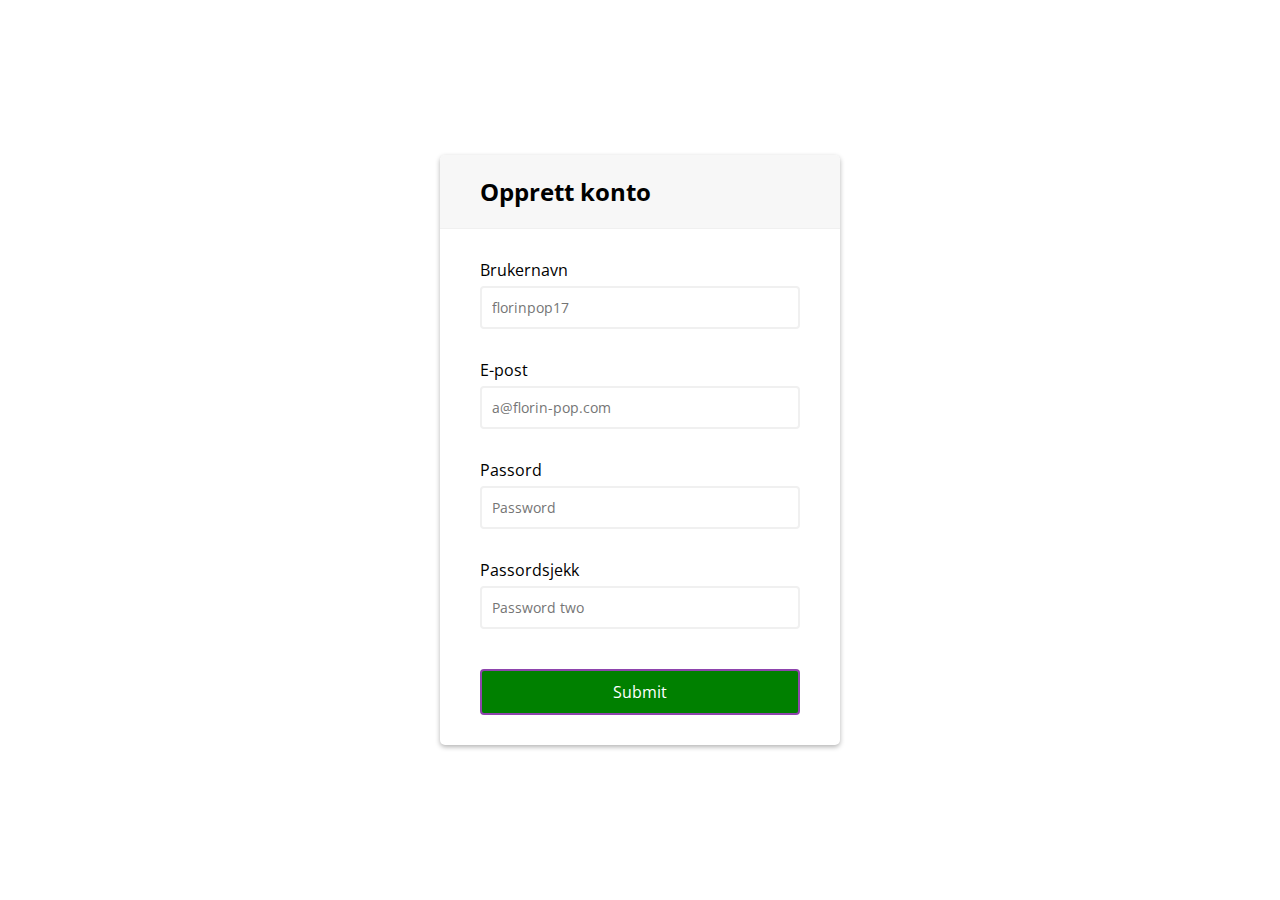
<file: login.html>
<!DOCTYPE html>
<html lang="en">
<meta charset="UTF-8">
<title>Page Title</title>
<meta name="viewport" content="width=device-width,initial-scale=1">
<link rel="stylesheet" href="">
<style>
@import url('https://fonts.googleapis.com/css?family=Muli&display=swap');
@import url('https://fonts.googleapis.com/css?family=Open+Sans:400,500&display=swap');

* {
	box-sizing: border-box;
}

body {
	background-color: white;
	font-family: 'Open Sans', sans-serif;
	display: flex;
	align-items: center;
	justify-content: center;
	min-height: 100vh;
	margin: 0;
}

.container {
	background-color: #fff;
	border-radius: 5px;
	box-shadow: 0 2px 5px rgba(0, 0, 0, 0.3);
	overflow: hidden;
	width: 400px;
	max-width: 100%;
}

.header {
	border-bottom: 1px solid #f0f0f0;
	background-color: #f7f7f7;
	padding: 20px 40px;
}

.header h2 {
	margin: 0;
}

.form {
	padding: 30px 40px;	
}

.form-control {
	margin-bottom: 10px;
	padding-bottom: 20px;
	position: relative;
}

.form-control label {
	display: inline-block;
	margin-bottom: 5px;
}

.form-control input {
	border: 2px solid #f0f0f0;
	border-radius: 4px;
	display: block;
	font-family: inherit;
	font-size: 14px;
	padding: 10px;
	width: 100%;
}

.form-control input:focus {
	outline: 0;
	border-color: #777;
}

.form-control.success input {
	border-color: #2ecc71;
}

.form-control.error input {
	border-color: #e74c3c;
}

.form-control i {
	visibility: hidden;
	position: absolute;
	top: 40px;
	right: 10px;
}

.form-control.success i.fa-check-circle {
	color: #2ecc71;
	visibility: visible;
}

.form-control.error i.fa-exclamation-circle {
	color: #e74c3c;
	visibility: visible;
}

.form-control small {
	color: #e74c3c;
	position: absolute;
	bottom: 0;
	left: 0;
	visibility: hidden;
}

.form-control.error small {
	visibility: visible;
}

.form button {
	background-color: green;
	border: 2px solid #8e44ad;
	border-radius: 4px;
	color: #fff;
	display: block;
	font-family: inherit;
	font-size: 16px;
	padding: 10px;
	margin-top: 20px;
	width: 100%;
}









/* SOCIAL PANEL CSS */
.social-panel-container {
	position: fixed;
	right: 0;
	bottom: 80px;
	transform: translateX(100%);
	transition: transform 0.4s ease-in-out;
}

.social-panel-container.visible {
	transform: translateX(-10px);
}

.social-panel {	
	background-color: #fff;
	border-radius: 16px;
	box-shadow: 0 16px 31px -17px rgba(0,31,97,0.6);
	border: 5px solid #001F61;
	display: flex;
	flex-direction: column;
	justify-content: center;
	align-items: center;
	font-family: 'Muli';
	position: relative;
	height: 169px;	
	width: 370px;
	max-width: calc(100% - 10px);
}

.social-panel button.close-btn {
	border: 0;
	color: #97A5CE;
	cursor: pointer;
	font-size: 20px;
	position: absolute;
	top: 5px;
	right: 5px;
}

.social-panel button.close-btn:focus {
	outline: none;
}

.social-panel p {
	background-color: #001F61;
	border-radius: 0 0 10px 10px;
	color: #fff;
	font-size: 14px;
	line-height: 18px;
	padding: 2px 17px 6px;
	position: absolute;
	top: 0;
	left: 50%;
	margin: 0;
	transform: translateX(-50%);
	text-align: center;
	width: 235px;
}

.social-panel p i {
	margin: 0 5px;
}

.social-panel p a {
	color: #FF7500;
	text-decoration: none;
}

.social-panel h4 {
	margin: 20px 0;
	color: #97A5CE;	
	font-family: 'Muli';	
	font-size: 14px;	
	line-height: 18px;
	text-transform: uppercase;
}

.social-panel ul {
	display: flex;
	list-style-type: none;
	padding: 0;
	margin: 0;
}

.social-panel ul li {
	margin: 0 10px;
}

.social-panel ul li a {
	border: 1px solid #DCE1F2;
	border-radius: 50%;
	color: #001F61;
	font-size: 20px;
	display: flex;
	justify-content: center;
	align-items: center;
	height: 50px;
	width: 50px;
	text-decoration: none;
}

.social-panel ul li a:hover {
	border-color: #FF6A00;
	box-shadow: 0 9px 12px -9px #FF6A00;
}

.floating-btn {
	border-radius: 26.5px;
	background-color: #001F61;
	border: 1px solid #001F61;
	box-shadow: 0 16px 22px -17px #03153B;
	color: #fff;
	cursor: pointer;
	font-size: 16px;
	line-height: 20px;
	padding: 12px 20px;
	position: fixed;
	bottom: 20px;
	right: 20px;
	z-index: 999;
}

.floating-btn:hover {
	background-color: #ffffff;
	color: #001F61;
}

.floating-btn:focus {
	outline: none;
}

.floating-text {
	background-color: #001F61;
	border-radius: 10px 10px 0 0;
	color: #fff;
	font-family: 'Muli';
	padding: 7px 15px;
	position: fixed;
	bottom: 0;
	left: 50%;
	transform: translateX(-50%);
	text-align: center;
	z-index: 998;
}

.floating-text a {
	color: #FF7500;
	text-decoration: none;
}

@media screen and (max-width: 480px) {

	.social-panel-container.visible {
		transform: translateX(0px);
	}
	
	.floating-btn {
		right: 10px;
	}
}
</style>

<body>
<div class="container">
	<div class="header">
		<h2>Opprett konto</h2>
	</div>
	<form id="form" class="form">
		<div class="form-control">
			<label for="username">Brukernavn</label>
			<input type="text" placeholder="florinpop17" id="username" />
			<i class="fas fa-check-circle"></i>
			<i class="fas fa-exclamation-circle"></i>
			<small>Error message</small>
		</div>
		<div class="form-control">
			<label for="username">E-post</label>
			<input type="email" placeholder="a@florin-pop.com" id="email" />
			<i class="fas fa-check-circle"></i>
			<i class="fas fa-exclamation-circle"></i>
			<small>Error message</small>
		</div>
		<div class="form-control">
			<label for="username">Passord</label>
			<input type="password" placeholder="Password" id="password"/>
			<i class="fas fa-check-circle"></i>
			<i class="fas fa-exclamation-circle"></i>
			<small>Error message</small>
		</div>
		<div class="form-control">
			<label for="username">Passordsjekk</label>
			<input type="password" placeholder="Password two" id="password2"/>
			<i class="fas fa-check-circle"></i>
			<i class="fas fa-exclamation-circle"></i>
			<small>Error message</small>
		</div>
		<button>Submit</button>
	</form>
</div>

<script>

	const form = document.getElementById('form');
const username = document.getElementById('username');
const email = document.getElementById('email');
const password = document.getElementById('password');
const password2 = document.getElementById('password2');

form.addEventListener('submit', e => {
	e.preventDefault();
	
	checkInputs();
});

function checkInputs() {
	// trim to remove the whitespaces
	const usernameValue = username.value.trim();
	const emailValue = email.value.trim();
	const passwordValue = password.value.trim();
	const password2Value = password2.value.trim();
	
	if(usernameValue === '') {
		setErrorFor(username, 'Username cannot be blank');
	} else {
		setSuccessFor(username);
	}
	
	if(emailValue === '') {
		setErrorFor(email, 'Email cannot be blank');
	} else if (!isEmail(emailValue)) {
		setErrorFor(email, 'Not a valid email');
	} else {
		setSuccessFor(email);
	}
	
	if(passwordValue === '') {
		setErrorFor(password, 'Password cannot be blank');
	} else {
		setSuccessFor(password);
	}
	
	if(password2Value === '') {
		setErrorFor(password2, 'Password2 cannot be blank');
	} else if(passwordValue !== password2Value) {
		setErrorFor(password2, 'Passwords does not match');
	} else{
		setSuccessFor(password2);
	}
}

function setErrorFor(input, message) {
	const formControl = input.parentElement;
	const small = formControl.querySelector('small');
	formControl.className = 'form-control error';
	small.innerText = message;
}

function setSuccessFor(input) {
	const formControl = input.parentElement;
	formControl.className = 'form-control success';
}
	
function isEmail(email) {
	return /^(([^<>()\[\]\\.,;:\s@"]+(\.[^<>()\[\]\\.,;:\s@"]+)*)|(".+"))@((\[[0-9]{1,3}\.[0-9]{1,3}\.[0-9]{1,3}\.[0-9]{1,3}])|(([a-zA-Z\-0-9]+\.)+[a-zA-Z]{2,}))$/.test(email);
}













// SOCIAL PANEL JS
const floating_btn = document.querySelector('.floating-btn');
const close_btn = document.querySelector('.close-btn');
const social_panel_container = document.querySelector('.social-panel-container');

floating_btn.addEventListener('click', () => {
	social_panel_container.classList.toggle('visible')
});

close_btn.addEventListener('click', () => {
	social_panel_container.classList.remove('visible')
});
</script>
</body>
</html>
</file>
